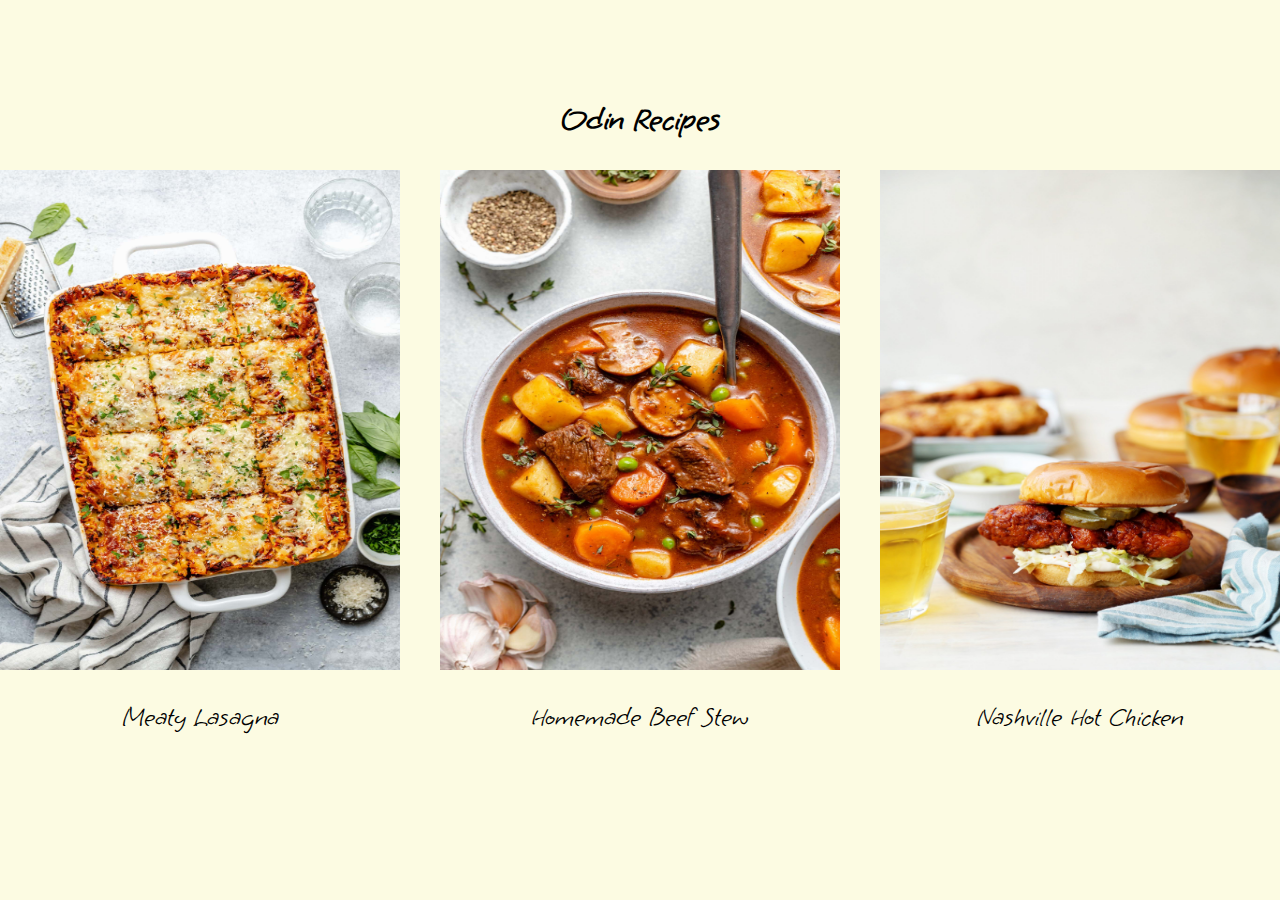
<file: index.html>
<!DOCTYPE html>
<html lang="en">
  <head>
    <meta charset="UTF-8" />
    <meta name="viewport" content="width=device-width, initial-scale=1.0" />
    <title>Document</title>
    <link rel="stylesheet" href="style.css" />
  </head>
  <body>
    <h1 class="main-page">Odin Recipes</h1>
    <div class="content">
      <div class="item">
        <a href="./recipes/lasagna.html"
          ><img src="images/Lasagna-2.jpg" class="front-img"
        /></a>
        <p class="food-name">Meaty Lasagna</p>
      </div>

      <div class="item">
        <a href="./recipes/beef_stew.html"
          ><img src="images/beef-stew-3.jpg" class="front-img"
        /></a>
        <p class="food-name">Homemade Beef Stew</p>
      </div>

      <div class="item">
        <a href="./recipes/hot_chicken.html"
          ><img src="images/hot_chicken_2.jpg" class="front-img"
        /></a>
        <p class="food-name">Nashville Hot Chicken</p>
      </div>
    </div>
  </body>
</html>
</file>
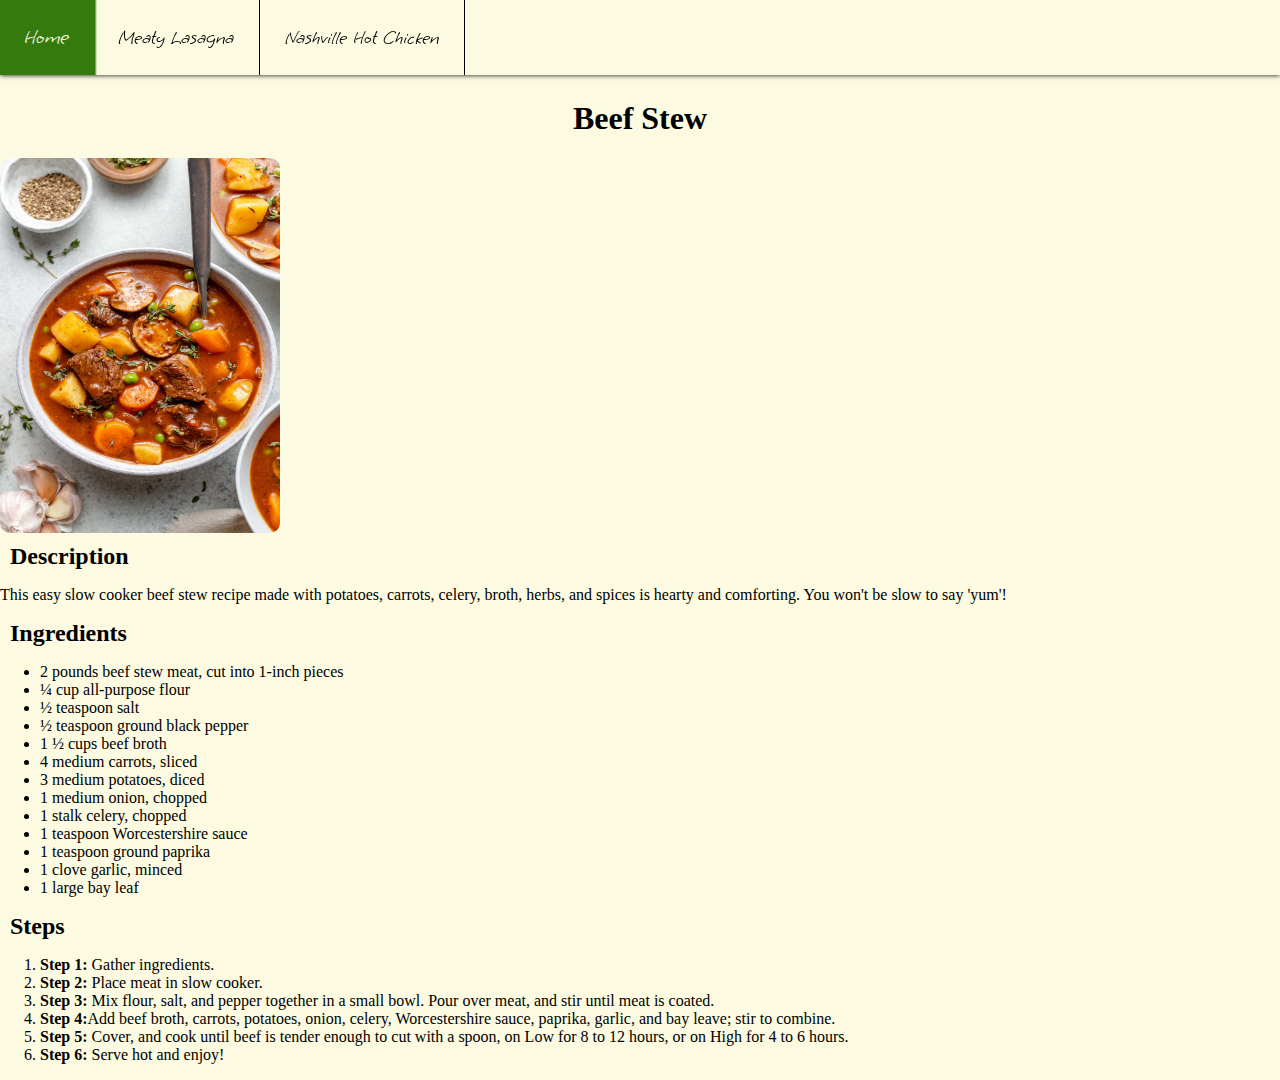
<file: recipes/beef_stew.html>
<head>
  <link rel="stylesheet" href="../style.css" />
</head>

<body>
  <div id="nav">
    <nav>
      <ul>
        <li><a href="../index.html">Home</a></li>
        <li><a href="./lasagna.html">Meaty Lasagna</a></li>
        <li><a href="./hot_chicken.html">Nashville Hot Chicken</a></li>
      </ul>
    </nav>
  </div>

  <h1>Beef Stew</h1>

  <img
    src="../images/beef-stew-3.jpg"
    rel="Beef Stew image"
    class="recipe-img"
  />

  <h2>Description</h2>
  <p>
    This easy slow cooker beef stew recipe made with potatoes, carrots, celery,
    broth, herbs, and spices is hearty and comforting. You won't be slow to say
    'yum'!
  </p>

  <h2>Ingredients</h2>
  <ul>
    <li>2 pounds beef stew meat, cut into 1-inch pieces</li>
    <li>¼ cup all-purpose flour</li>
    <li>½ teaspoon salt</li>
    <li>½ teaspoon ground black pepper</li>
    <li>1 ½ cups beef broth</li>
    <li>4 medium carrots, sliced</li>
    <li>3 medium potatoes, diced</li>
    <li>1 medium onion, chopped</li>
    <li>1 stalk celery, chopped</li>
    <li>1 teaspoon Worcestershire sauce</li>
    <li>1 teaspoon ground paprika</li>
    <li>1 clove garlic, minced</li>
    <li>1 large bay leaf</li>
  </ul>

  <h2>Steps</h2>
  <ol>
    <li><strong>Step 1:</strong> Gather ingredients.</li>
    <li><strong>Step 2:</strong> Place meat in slow cooker.</li>
    <li>
      <strong>Step 3:</strong> Mix flour, salt, and pepper together in a small
      bowl. Pour over meat, and stir until meat is coated.
    </li>
    <li>
      <strong>Step 4:</strong>Add beef broth, carrots, potatoes, onion, celery,
      Worcestershire sauce, paprika, garlic, and bay leave; stir to combine.
    </li>
    <li>
      <strong>Step 5:</strong> Cover, and cook until beef is tender enough to
      cut with a spoon, on Low for 8 to 12 hours, or on High for 4 to 6 hours.
    </li>
    <li><strong>Step 6:</strong> Serve hot and enjoy!</li>
  </ol>
</body>
</file>
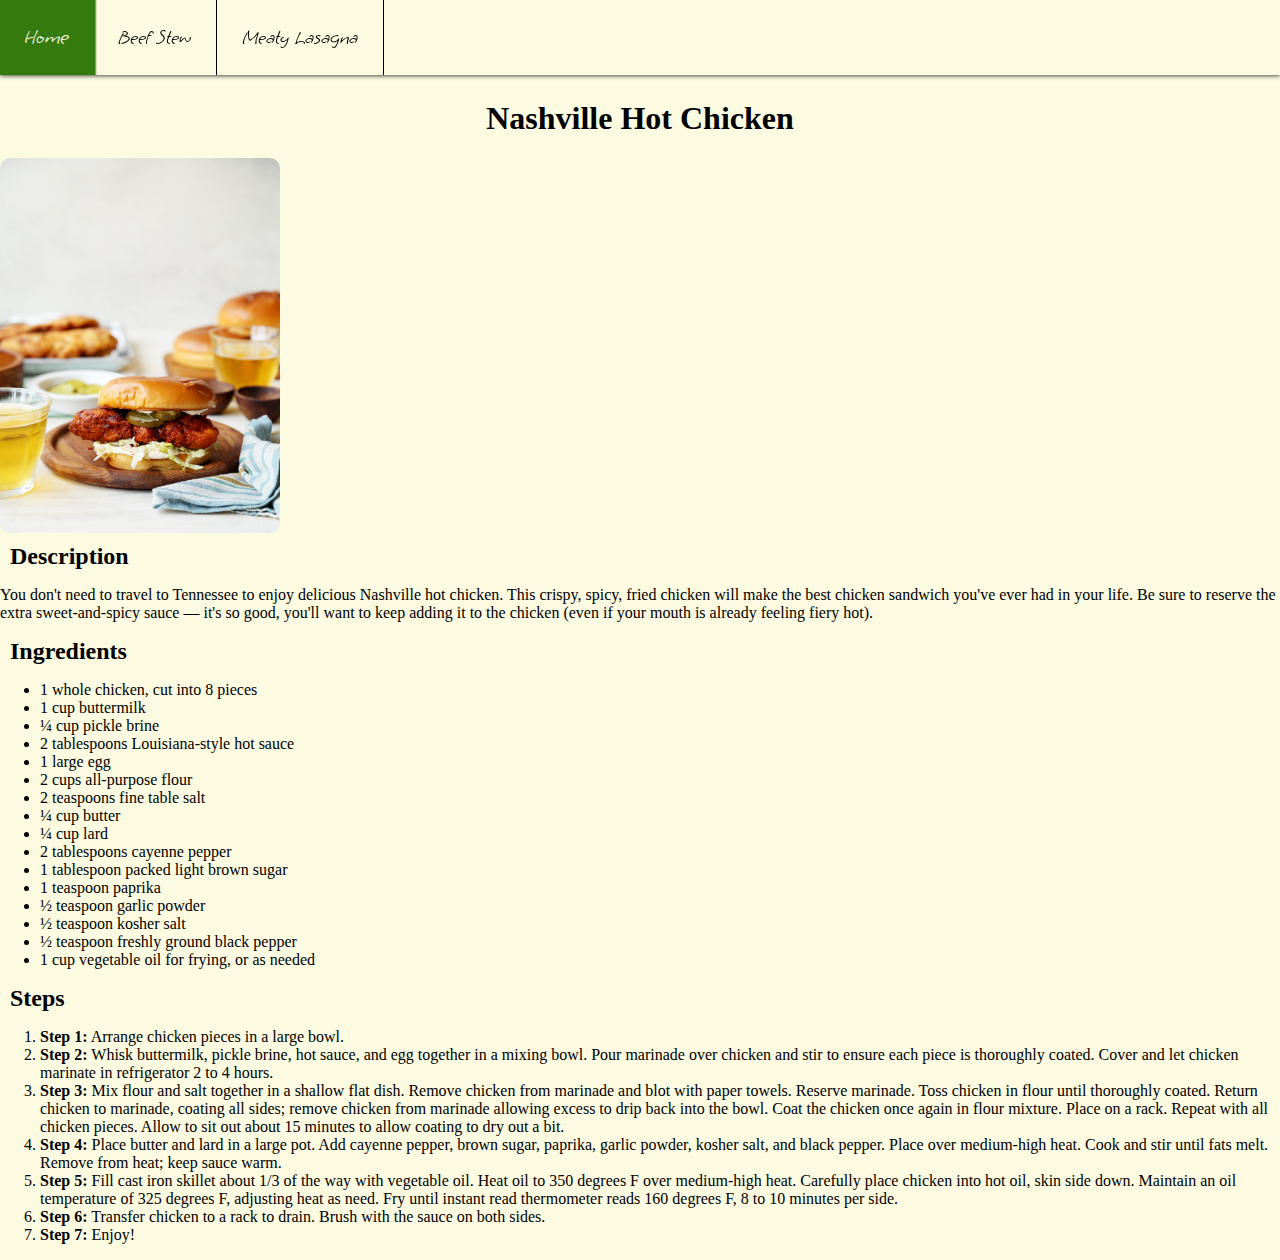
<file: recipes/hot_chicken.html>
<head>
  <link rel="stylesheet" href="../style.css" />
</head>

<body>
  <div id="nav">
    <nav>
      <ul>
        <li><a href="../index.html">Home</a></li>
        <li><a href="./beef_stew.html">Beef Stew</a></li>
        <li><a href="./lasagna.html">Meaty Lasagna</a></li>
      </ul>
    </nav>
  </div>

  <h1>Nashville Hot Chicken</h1>

  <img
    src="../images/hot_chicken_2.jpg"
    rel="Hot Chicken image"
    class="recipe-img"
  />

  <h2>Description</h2>
  <p>
    You don't need to travel to Tennessee to enjoy delicious Nashville hot
    chicken. This crispy, spicy, fried chicken will make the best chicken
    sandwich you've ever had in your life. Be sure to reserve the extra
    sweet-and-spicy sauce — it's so good, you'll want to keep adding it to the
    chicken (even if your mouth is already feeling fiery hot).
  </p>

  <h2>Ingredients</h2>
  <ul>
    <li>1 whole chicken, cut into 8 pieces</li>
    <li>1 cup buttermilk</li>
    <li>¼ cup pickle brine</li>
    <li>2 tablespoons Louisiana-style hot sauce</li>
    <li>1 large egg</li>
    <li>2 cups all-purpose flour</li>
    <li>2 teaspoons fine table salt</li>
    <li>¼ cup butter</li>
    <li>¼ cup lard</li>
    <li>2 tablespoons cayenne pepper</li>
    <li>1 tablespoon packed light brown sugar</li>
    <li>1 teaspoon paprika</li>
    <li>½ teaspoon garlic powder</li>
    <li>½ teaspoon kosher salt</li>
    <li>½ teaspoon freshly ground black pepper</li>
    <li>1 cup vegetable oil for frying, or as needed</li>
  </ul>

  <h2>Steps</h2>
  <ol>
    <li><strong>Step 1:</strong> Arrange chicken pieces in a large bowl.</li>
    <li>
      <strong>Step 2:</strong> Whisk buttermilk, pickle brine, hot sauce, and
      egg together in a mixing bowl. Pour marinade over chicken and stir to
      ensure each piece is thoroughly coated. Cover and let chicken marinate in
      refrigerator 2 to 4 hours.
    </li>
    <li>
      <strong>Step 3:</strong> Mix flour and salt together in a shallow flat
      dish. Remove chicken from marinade and blot with paper towels. Reserve
      marinade. Toss chicken in flour until thoroughly coated. Return chicken to
      marinade, coating all sides; remove chicken from marinade allowing excess
      to drip back into the bowl. Coat the chicken once again in flour mixture.
      Place on a rack. Repeat with all chicken pieces. Allow to sit out about 15
      minutes to allow coating to dry out a bit.
    </li>
    <li>
      <strong>Step 4:</strong> Place butter and lard in a large pot. Add cayenne
      pepper, brown sugar, paprika, garlic powder, kosher salt, and black
      pepper. Place over medium-high heat. Cook and stir until fats melt. Remove
      from heat; keep sauce warm.
    </li>
    <li>
      <strong>Step 5:</strong> Fill cast iron skillet about 1/3 of the way with
      vegetable oil. Heat oil to 350 degrees F over medium-high heat. Carefully
      place chicken into hot oil, skin side down. Maintain an oil temperature of
      325 degrees F, adjusting heat as need. Fry until instant read thermometer
      reads 160 degrees F, 8 to 10 minutes per side.
    </li>
    <li>
      <strong>Step 6:</strong> Transfer chicken to a rack to drain. Brush with
      the sauce on both sides.
    </li>
    <li><strong>Step 7:</strong> Enjoy!</li>
  </ol>
</body>
</file>
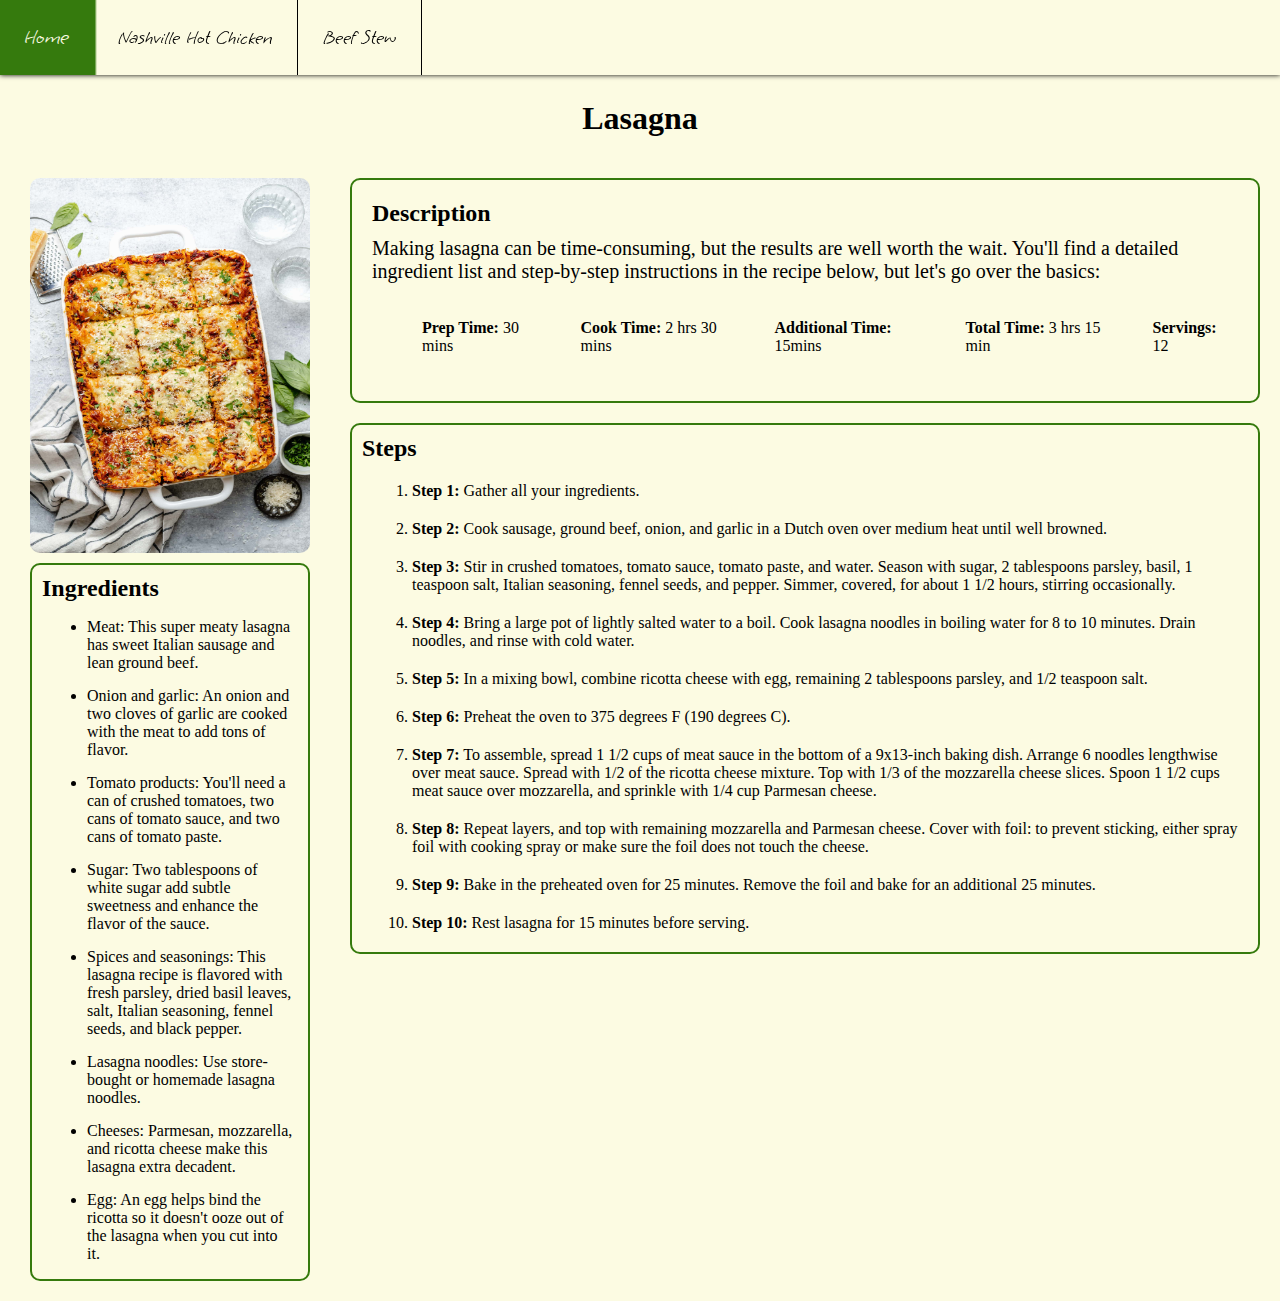
<file: recipes/lasagna.html>
<head>
  <link rel="stylesheet" href="../style.css" />
</head>

<body>
  <div id="nav">
    <nav>
      <ul>
        <li><a href="../index.html">Home</a></li>
        <li><a href="./hot_chicken.html">Nashville Hot Chicken</a></li>
        <li><a href="./beef_stew.html">Beef Stew</a></li>
      </ul>
    </nav>
  </div>

  <h1>Lasagna</h1>

  <div class="content">
    <!-- <div class="img-div"> -->

    <!-- </div> -->
    <div class="left">
      <img
        src="../images/Lasagna-2.jpg"
        rel="lasagna image"
        class="recipe-img"
      />

      <div class="ingredients-container">
        <h2>Ingredients</h2>
        <ul class="ingredients">
          <li>
            Meat: This super meaty lasagna has sweet Italian sausage and lean
            ground beef.
          </li>
          <li>
            Onion and garlic: An onion and two cloves of garlic are cooked with
            the meat to add tons of flavor.
          </li>
          <li>
            Tomato products: You'll need a can of crushed tomatoes, two cans of
            tomato sauce, and two cans of tomato paste.
          </li>
          <li>
            Sugar: Two tablespoons of white sugar add subtle sweetness and
            enhance the flavor of the sauce.
          </li>
          <li>
            Spices and seasonings: This lasagna recipe is flavored with fresh
            parsley, dried basil leaves, salt, Italian seasoning, fennel seeds,
            and black pepper.
          </li>
          <li>
            Lasagna noodles: Use store-bought or homemade lasagna noodles.
          </li>
          <li>
            Cheeses: Parmesan, mozzarella, and ricotta cheese make this lasagna
            extra decadent.
          </li>
          <li>
            Egg: An egg helps bind the ricotta so it doesn't ooze out of the
            lasagna when you cut into it.
          </li>
        </ul>
      </div>
    </div>

    <div class="right">
      <div class="info-container">
        <h2>Description</h2>
        <p class="food-text">
          Making lasagna can be time-consuming, but the results are well worth
          the wait. You'll find a detailed ingredient list and step-by-step
          instructions in the recipe below, but let's go over the basics:
        </p>
        <div>
          <ul class="time">
            <li><strong>Prep Time: </strong>30 mins</li>
            <li><strong>Cook Time: </strong>2 hrs 30 mins</li>
            <li><strong>Additional Time: </strong> 15mins</li>
            <li><strong>Total Time: </strong>3 hrs 15 min</li>
            <li><strong>Servings: </strong>12</li>
          </ul>
        </div>
      </div>

      <div class="steps-container">
        <h2>Steps</h2>
        <ol class="steps">
          <li><strong>Step 1:</strong> Gather all your ingredients.</li>
          <li>
            <strong>Step 2:</strong> Cook sausage, ground beef, onion, and
            garlic in a Dutch oven over medium heat until well browned.
          </li>
          <li>
            <strong>Step 3:</strong> Stir in crushed tomatoes, tomato sauce,
            tomato paste, and water. Season with sugar, 2 tablespoons parsley,
            basil, 1 teaspoon salt, Italian seasoning, fennel seeds, and pepper.
            Simmer, covered, for about 1 1/2 hours, stirring occasionally.
          </li>
          <li>
            <strong>Step 4:</strong> Bring a large pot of lightly salted water
            to a boil. Cook lasagna noodles in boiling water for 8 to 10
            minutes. Drain noodles, and rinse with cold water.
          </li>
          <li>
            <strong>Step 5:</strong> In a mixing bowl, combine ricotta cheese
            with egg, remaining 2 tablespoons parsley, and 1/2 teaspoon salt.
          </li>
          <li>
            <strong>Step 6:</strong> Preheat the oven to 375 degrees F (190
            degrees C).
          </li>
          <li>
            <strong>Step 7:</strong> To assemble, spread 1 1/2 cups of meat
            sauce in the bottom of a 9x13-inch baking dish. Arrange 6 noodles
            lengthwise over meat sauce. Spread with 1/2 of the ricotta cheese
            mixture. Top with 1/3 of the mozzarella cheese slices. Spoon 1 1/2
            cups meat sauce over mozzarella, and sprinkle with 1/4 cup Parmesan
            cheese.
          </li>
          <li>
            <strong>Step 8:</strong> Repeat layers, and top with remaining
            mozzarella and Parmesan cheese. Cover with foil: to prevent
            sticking, either spray foil with cooking spray or make sure the foil
            does not touch the cheese.
          </li>
          <li>
            <strong>Step 9:</strong> Bake in the preheated oven for 25 minutes.
            Remove the foil and bake for an additional 25 minutes.
          </li>
          <li>
            <strong>Step 10:</strong> Rest lasagna for 15 minutes before
            serving.
          </li>
        </ol>
      </div>
    </div>
  </div>
</body>
</file>
<file: style.css>
@import url("https://fonts.googleapis.com/css2?family=Grape+Nuts&display=swap");

body {
  background-color: #fcfbe2;
  margin: 0;
}

h1 {
  padding-top: 100px;
  text-align: center;
  margin-top: 0px;
}

.main-page {
  text-align: center;
  font-family: "Grape Nuts", cursive;
}

.content {
  display: flex;
  flex-direction: row;
  justify-content: center;
  gap: 20px;
}

.item {
  display: flex;
  flex-direction: column;
  align-items: center;
  margin: 10px;
}

.front-img {
  width: 400px;
  height: 500px;
}

.front-img:hover {
  transform: scale(1.08);
  transition: all ease;
  border-radius: 10px;
  border: 2px solid rgb(65, 160, 65);
  cursor: pointer;
}

.food-name {
  font-family: "Grape Nuts", cursive;
  font-size: 27px;
  /* color: rgb(65, 160, 65); */
}

/* header {
  background-color: #fafffa;
  height: 60px;
  position: fixed;
  top: 0;
  left: 0;
  right: 0;
  display: flex;
  align-items: center;
  box-shadow: 0 0 5px 0 black;
} */
#nav {
  width: 100%;
  height: 75px;
  background-color: #fcfbe2;
  position: fixed;
  padding: auto;
  box-shadow: 0 0 5px 0 black;
  align-items: center;
  font-family: "Grape Nuts";
  font-size: 20px;
}

nav ul {
  list-style: none;
  padding: 0px;
  margin: 0px;
  overflow: hidden;
}

nav li {
  float: left;
}

nav a {
  color: black;
  text-decoration: none;
  padding: 25px;
  display: block;
  text-align: center;

  border-right: 1px solid;
}

/* header * {
  display: inline;
} */

/* header li {
  margin: 15px;
} */

/* header li a {
  color: black;
  text-decoration: none;
} */
nav a:hover {
  background-color: rgb(53, 122, 13);
  transform: scale(1.08);
  transition: all ease;
  transition-duration: 0.18s;
  border-left: 1px solid;
  color: #fcfbe2;
}

.recipe-img {
  width: 280px;
  height: 375px;
  border-radius: 10px;
  display: flex;
  flex-direction: column;
  margin-top: 20px;
}

h2 {
  margin: 10px;
}

.info-container {
  margin: 20px;
  display: block;
  flex-direction: column;
  border: 2px solid rgb(53, 122, 13);
  padding: 10px;
  border-radius: 10px;
}

.food-text {
  font-size: 20px;
  margin: 10px;
}

.left {
  flex-direction: column;
  gap: 20px;
  padding-left: 30px;
  width: 420px;
}

.ingredients-container {
  border: 2px solid rgb(53, 122, 13);
  border-radius: 10px;
  margin-top: 10px;
  margin-bottom: 20px;
}

.ingredients {
  list-style: ;
}

.ingredients li {
  margin: 15px;
}

.time {
  display: flex;
  flex-direction: row;
  list-style: none;
}
.time li {
  margin: 20px;
}

.steps-container {
  display: block;
  /* flex-direction: column; */
  border: 2px solid rgb(53, 122, 13);
  border-radius: 10px;
  margin: 20px;
}

.steps li {
  margin: 20px;
}
</file>
